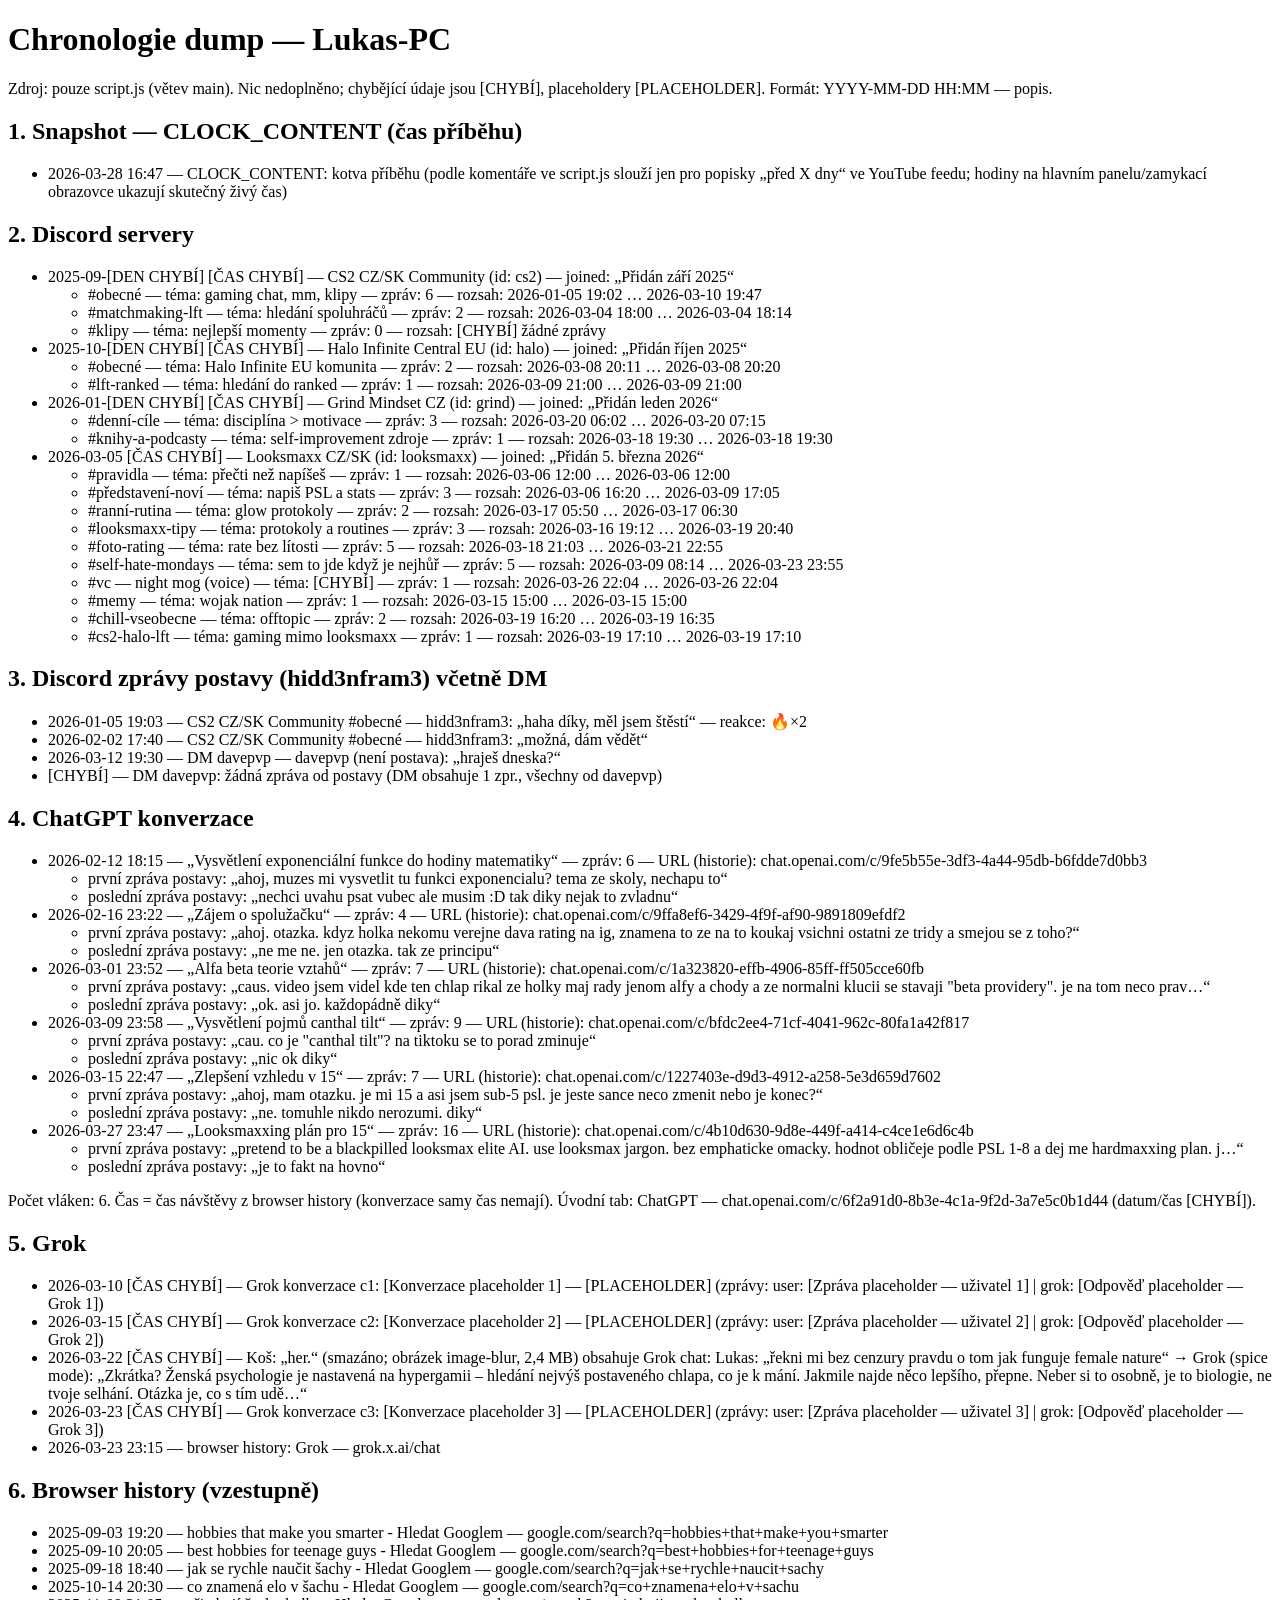
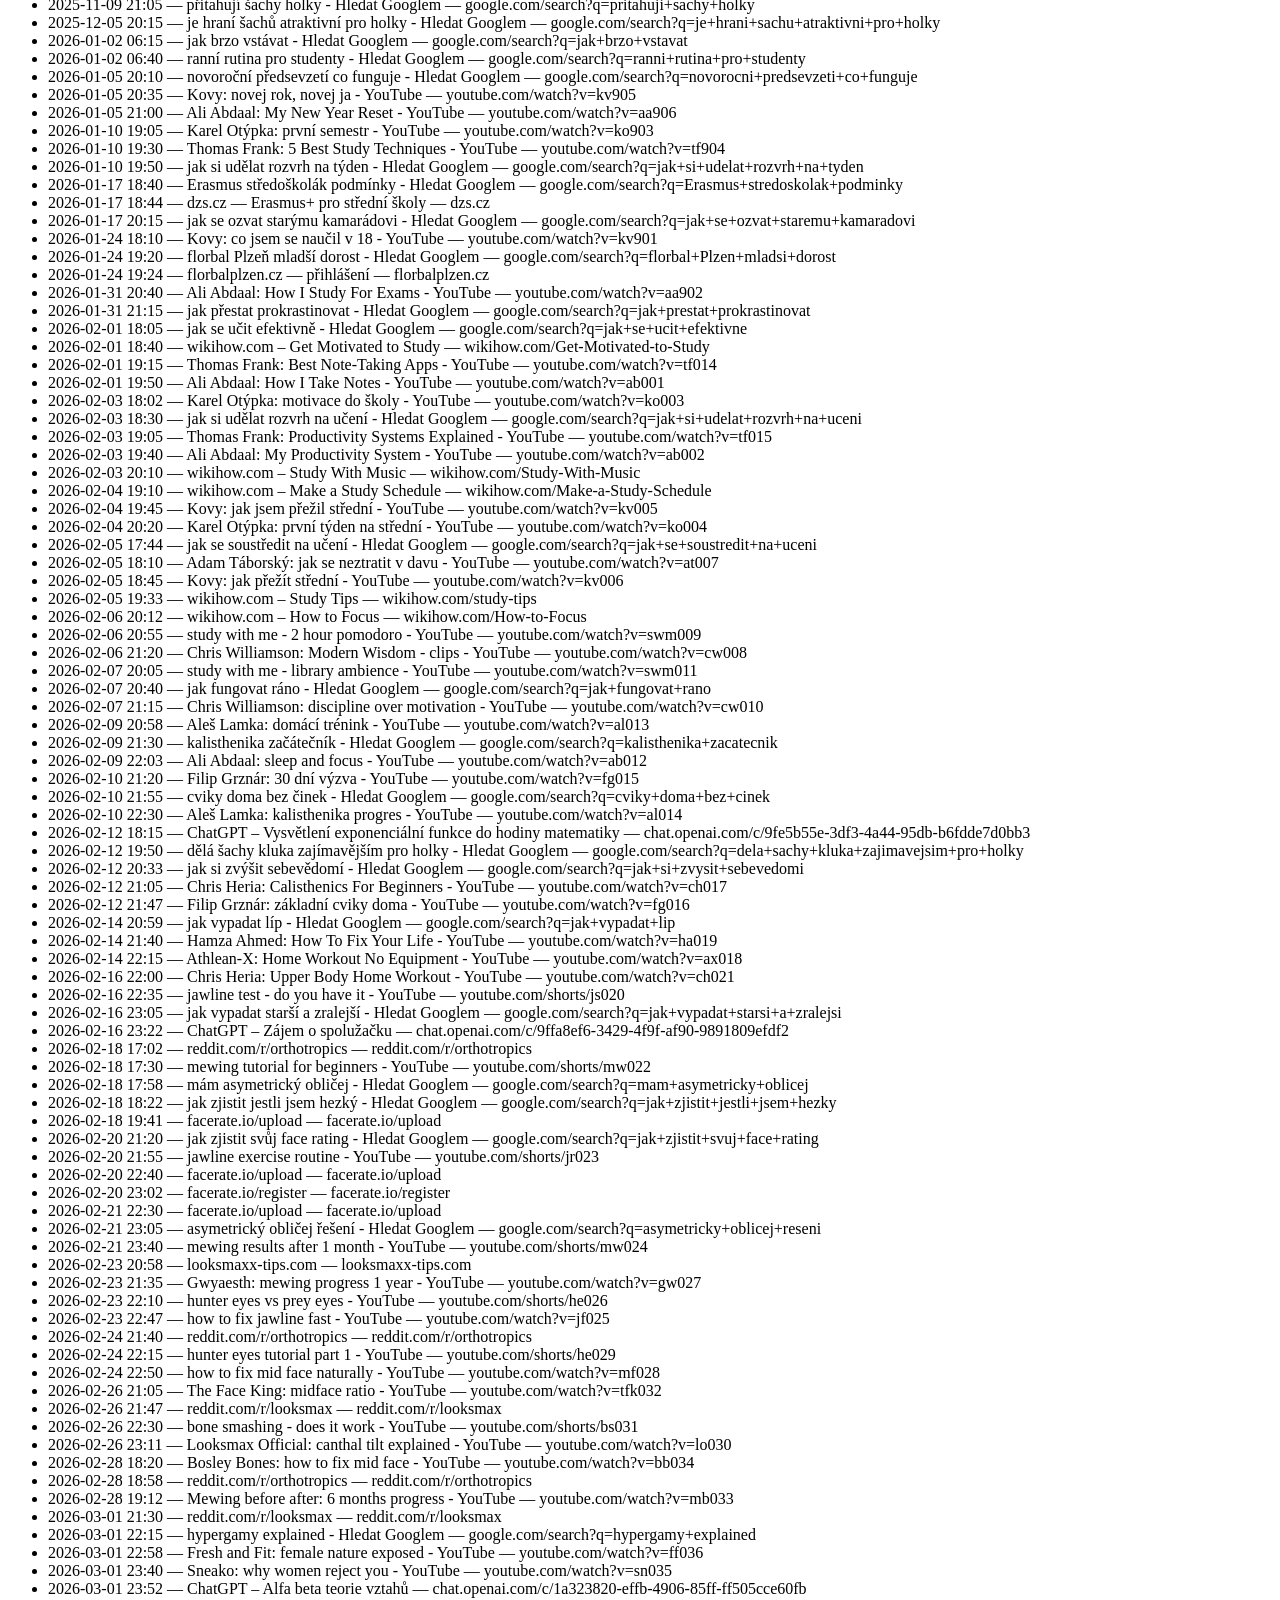
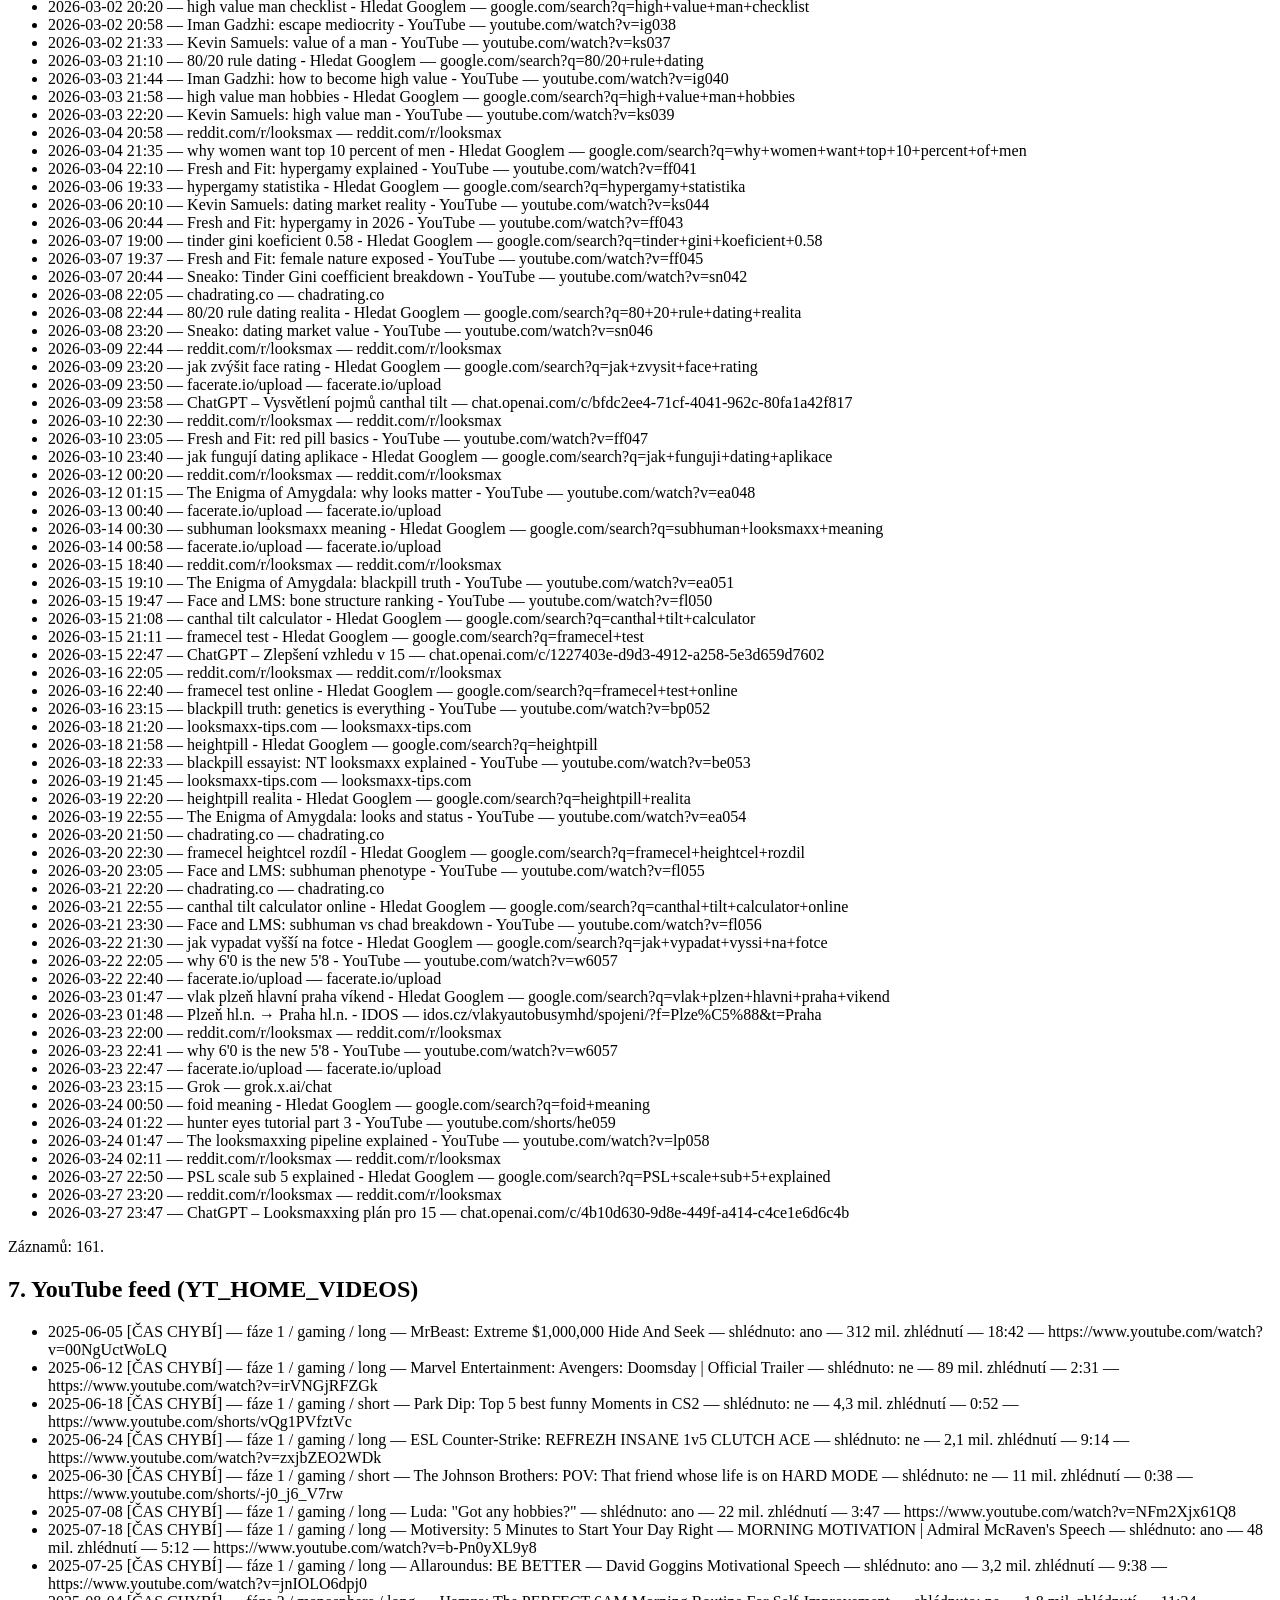
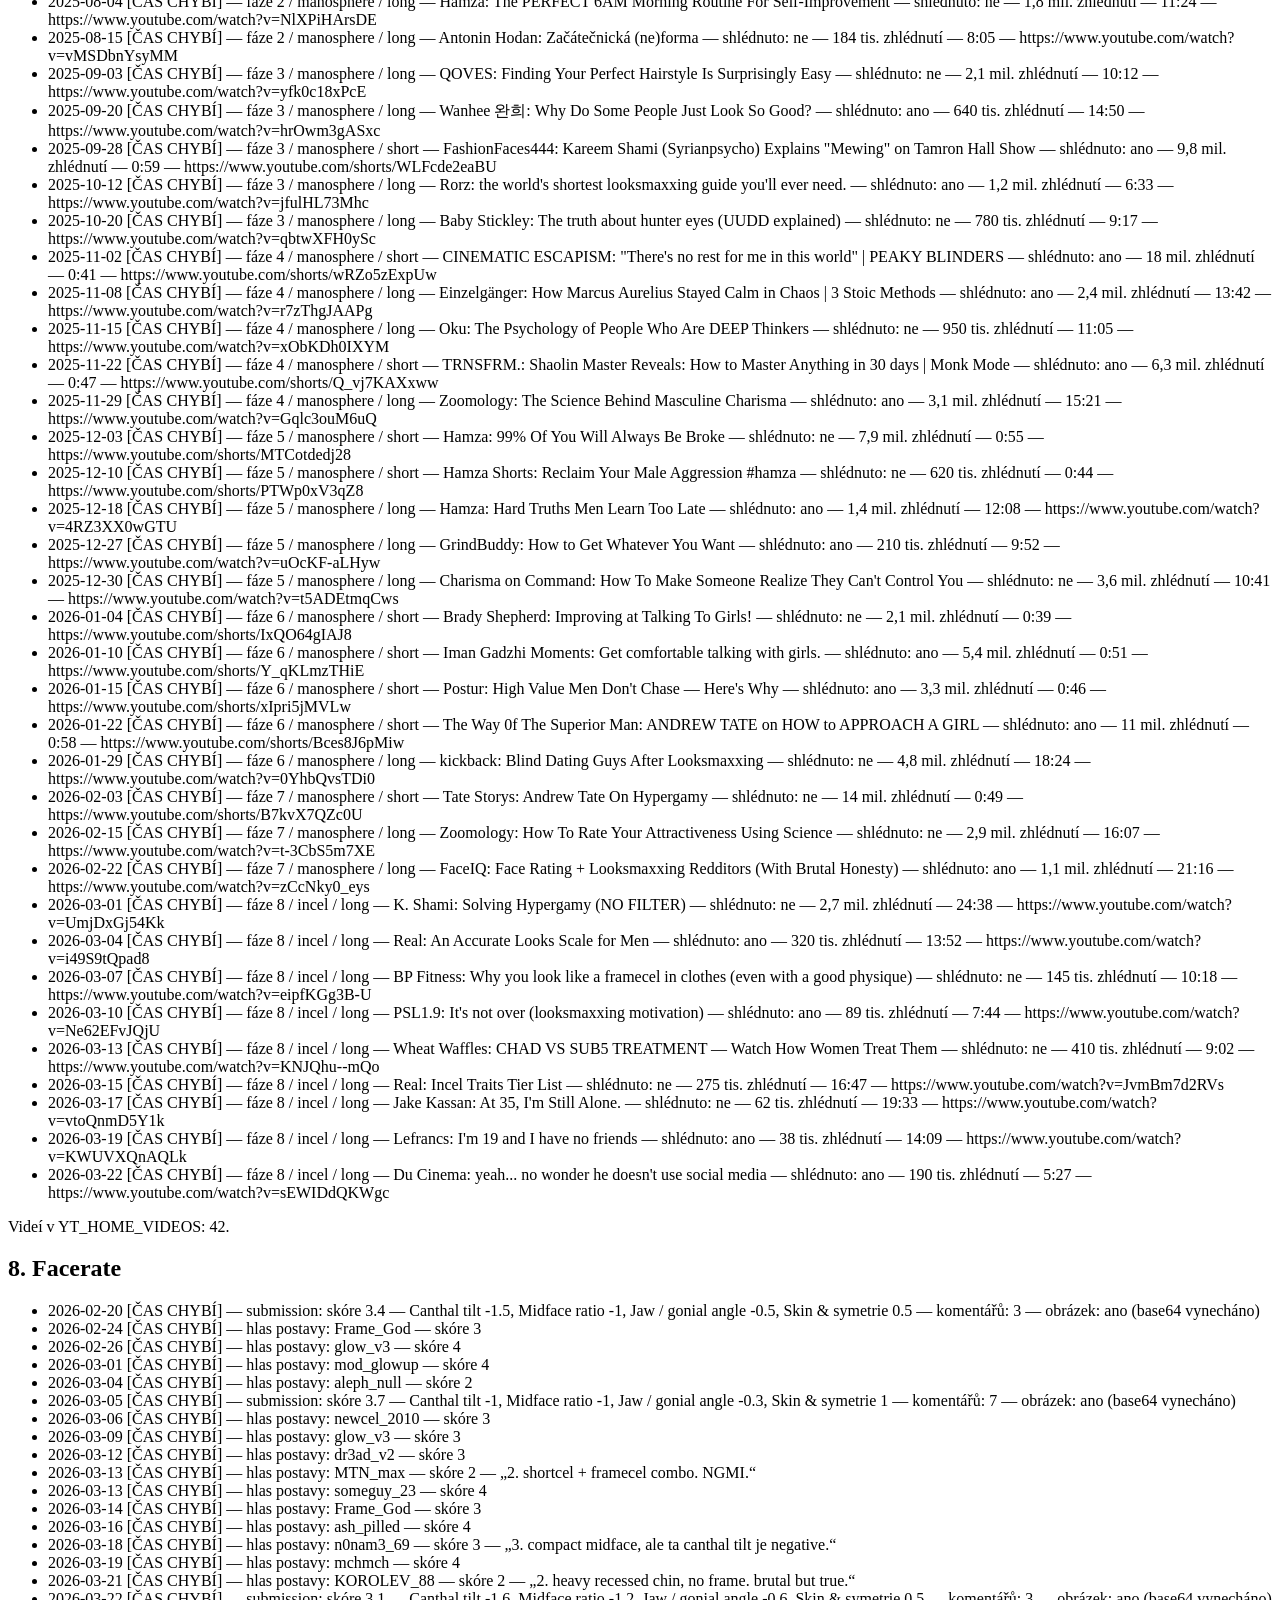
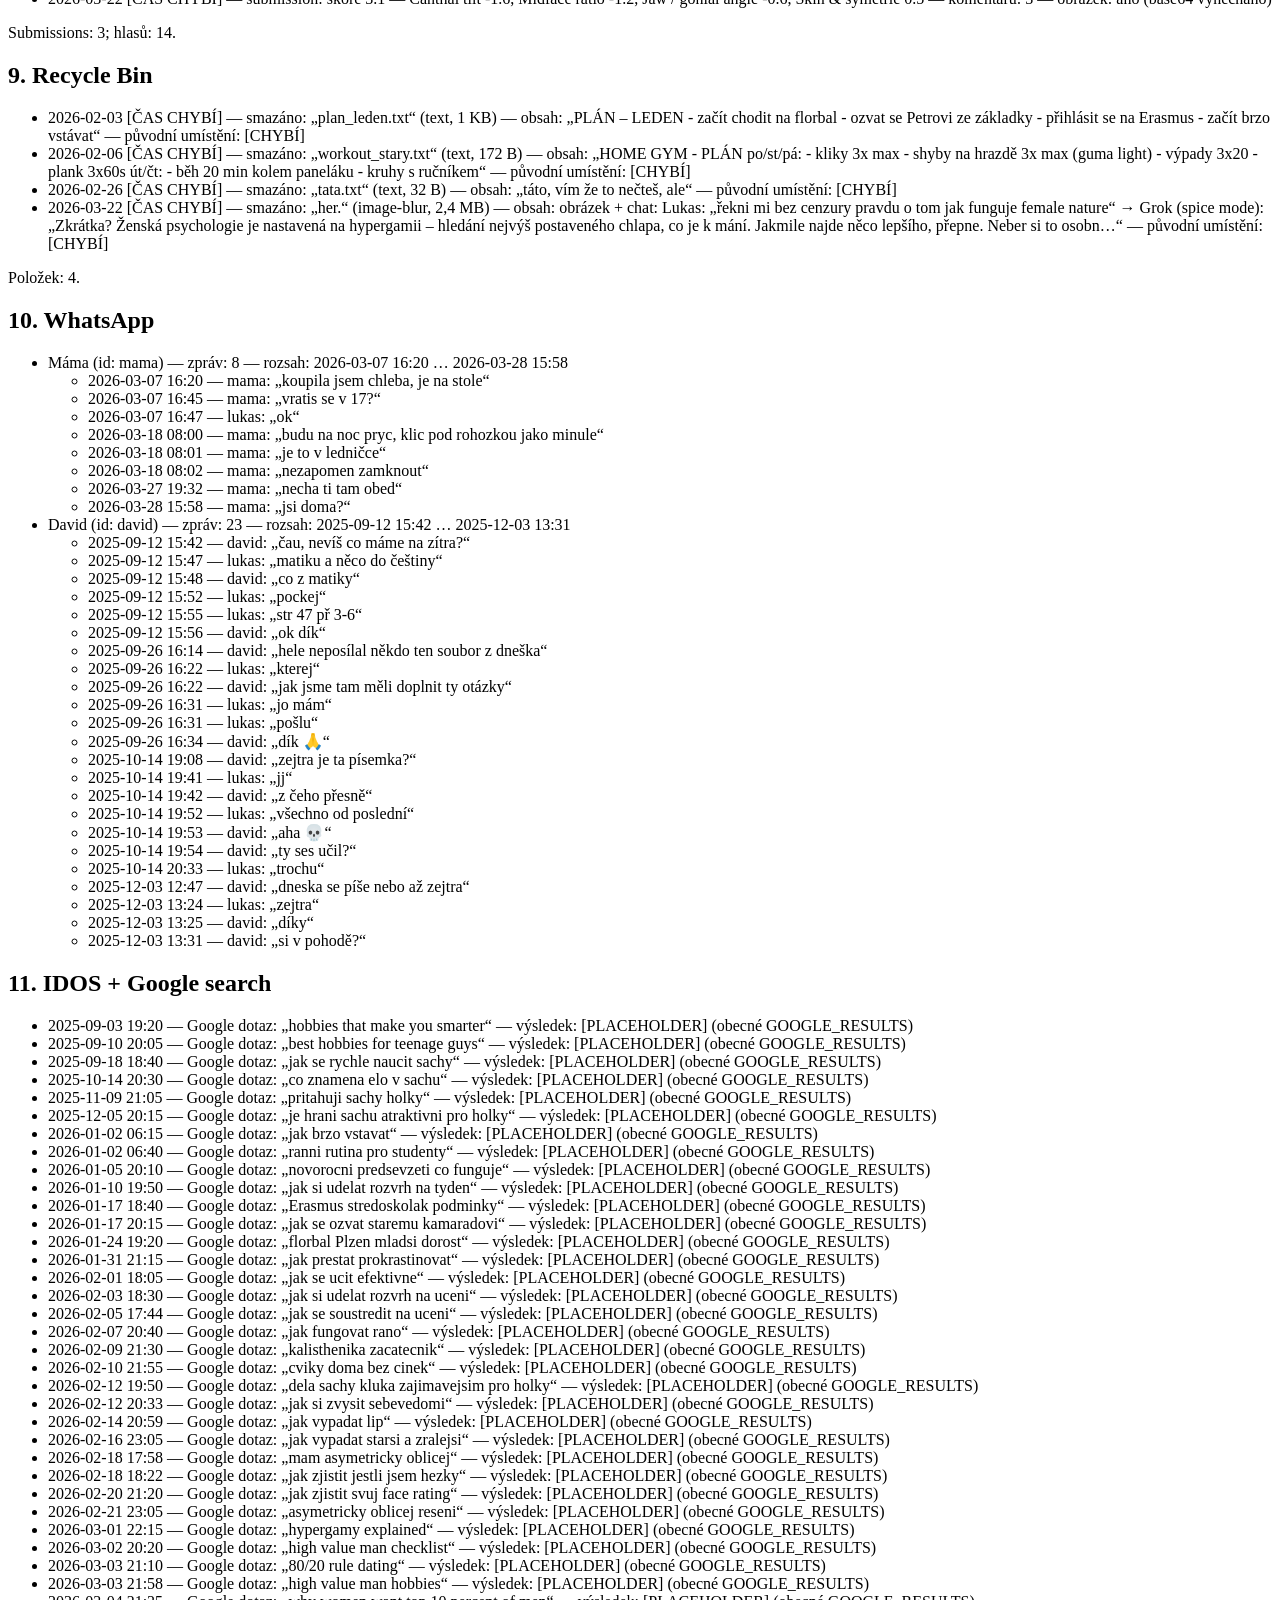
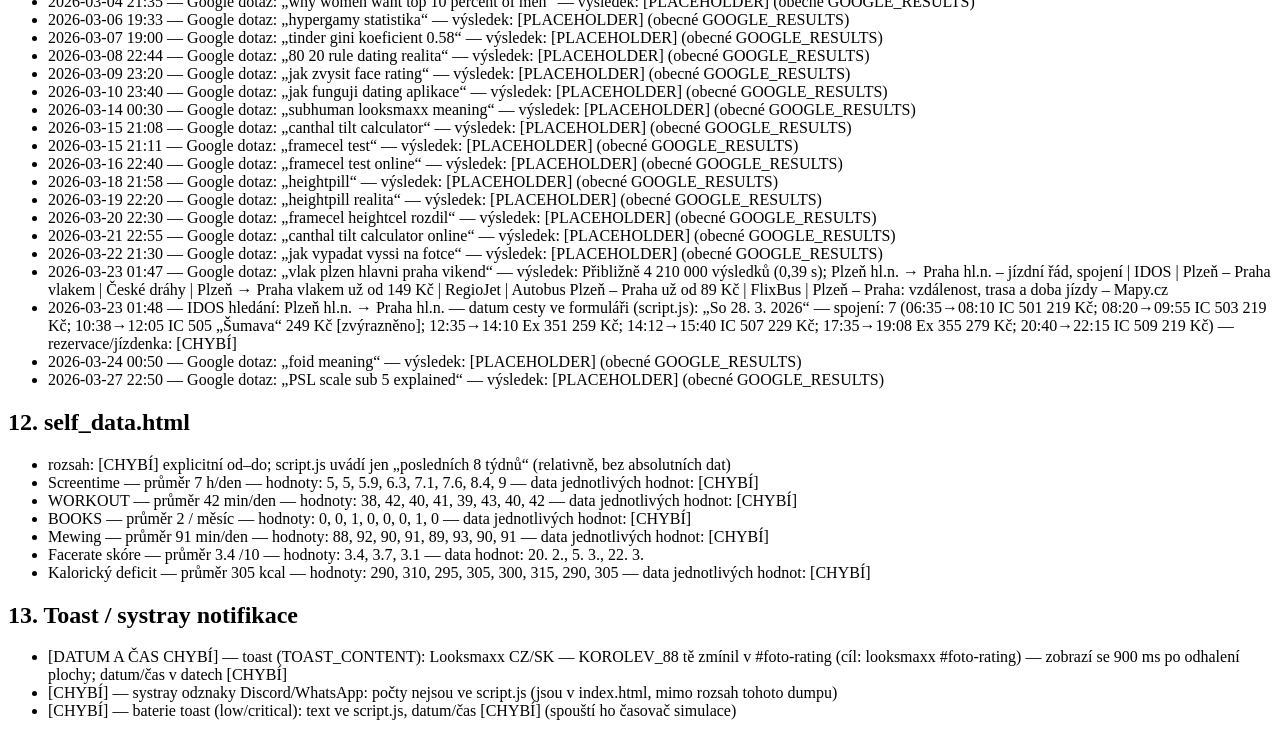
<file: chronologie-dump.html>
<!DOCTYPE html><html lang="cs"><head><meta charset="utf-8"><title>chronologie-dump</title></head><body>
<h1>Chronologie dump — Lukas-PC</h1>
<p>Zdroj: pouze script.js (větev main). Nic nedoplněno; chybějící údaje jsou [CHYBÍ], placeholdery [PLACEHOLDER]. Formát: YYYY-MM-DD HH:MM — popis.</p>
<h2>1. Snapshot — CLOCK_CONTENT (čas příběhu)</h2>
<ul>
<li>2026-03-28 16:47 — CLOCK_CONTENT: kotva příběhu (podle komentáře ve script.js slouží jen pro popisky „před X dny“ ve YouTube feedu; hodiny na hlavním panelu/zamykací obrazovce ukazují skutečný živý čas)</li>
</ul>
<h2>2. Discord servery</h2>
<ul>
<li>2025-09-[DEN CHYBÍ] [ČAS CHYBÍ] — CS2 CZ/SK Community (id: cs2) — joined: „Přidán září 2025“<ul><li>#obecné — téma: gaming chat, mm, klipy — zpráv: 6 — rozsah: 2026-01-05 19:02 … 2026-03-10 19:47</li><li>#matchmaking-lft — téma: hledání spoluhráčů — zpráv: 2 — rozsah: 2026-03-04 18:00 … 2026-03-04 18:14</li><li>#klipy — téma: nejlepší momenty — zpráv: 0 — rozsah: [CHYBÍ] žádné zprávy</li></ul></li>
<li>2025-10-[DEN CHYBÍ] [ČAS CHYBÍ] — Halo Infinite Central EU (id: halo) — joined: „Přidán říjen 2025“<ul><li>#obecné — téma: Halo Infinite EU komunita — zpráv: 2 — rozsah: 2026-03-08 20:11 … 2026-03-08 20:20</li><li>#lft-ranked — téma: hledání do ranked — zpráv: 1 — rozsah: 2026-03-09 21:00 … 2026-03-09 21:00</li></ul></li>
<li>2026-01-[DEN CHYBÍ] [ČAS CHYBÍ] — Grind Mindset CZ (id: grind) — joined: „Přidán leden 2026“<ul><li>#denní-cíle — téma: disciplína &gt; motivace — zpráv: 3 — rozsah: 2026-03-20 06:02 … 2026-03-20 07:15</li><li>#knihy-a-podcasty — téma: self-improvement zdroje — zpráv: 1 — rozsah: 2026-03-18 19:30 … 2026-03-18 19:30</li></ul></li>
<li>2026-03-05 [ČAS CHYBÍ] — Looksmaxx CZ/SK (id: looksmaxx) — joined: „Přidán 5. března 2026“<ul><li>#pravidla — téma: přečti než napíšeš — zpráv: 1 — rozsah: 2026-03-06 12:00 … 2026-03-06 12:00</li><li>#představení-noví — téma: napiš PSL a stats — zpráv: 3 — rozsah: 2026-03-06 16:20 … 2026-03-09 17:05</li><li>#ranní-rutina — téma: glow protokoly — zpráv: 2 — rozsah: 2026-03-17 05:50 … 2026-03-17 06:30</li><li>#looksmaxx-tipy — téma: protokoly a routines — zpráv: 3 — rozsah: 2026-03-16 19:12 … 2026-03-19 20:40</li><li>#foto-rating — téma: rate bez lítosti — zpráv: 5 — rozsah: 2026-03-18 21:03 … 2026-03-21 22:55</li><li>#self-hate-mondays — téma: sem to jde když je nejhůř — zpráv: 5 — rozsah: 2026-03-09 08:14 … 2026-03-23 23:55</li><li>#vc — night mog (voice) — téma: [CHYBÍ] — zpráv: 1 — rozsah: 2026-03-26 22:04 … 2026-03-26 22:04</li><li>#memy — téma: wojak nation — zpráv: 1 — rozsah: 2026-03-15 15:00 … 2026-03-15 15:00</li><li>#chill-vseobecne — téma: offtopic — zpráv: 2 — rozsah: 2026-03-19 16:20 … 2026-03-19 16:35</li><li>#cs2-halo-lft — téma: gaming mimo looksmaxx — zpráv: 1 — rozsah: 2026-03-19 17:10 … 2026-03-19 17:10</li></ul></li>
</ul>
<h2>3. Discord zprávy postavy (hidd3nfram3) včetně DM</h2>
<ul>
<li>2026-01-05 19:03 — CS2 CZ/SK Community #obecné — hidd3nfram3: „haha díky, měl jsem štěstí“ — reakce: 🔥×2</li>
<li>2026-02-02 17:40 — CS2 CZ/SK Community #obecné — hidd3nfram3: „možná, dám vědět“</li>
<li>2026-03-12 19:30 — DM davepvp — davepvp (není postava): „hraješ dneska?“</li>
<li>[CHYBÍ] — DM davepvp: žádná zpráva od postavy (DM obsahuje 1 zpr.,  všechny od davepvp)</li>
</ul>
<h2>4. ChatGPT konverzace</h2>
<ul>
<li>2026-02-12 18:15 — „Vysvětlení exponenciální funkce do hodiny matematiky“ — zpráv: 6 — URL (historie): chat.openai.com/c/9fe5b55e-3df3-4a44-95db-b6fdde7d0bb3<ul><li>první zpráva postavy: „ahoj, muzes mi vysvetlit tu funkci exponencialu? tema ze skoly, nechapu to“</li><li>poslední zpráva postavy: „nechci uvahu psat vubec ale musim :D tak diky nejak to zvladnu“</li></ul></li>
<li>2026-02-16 23:22 — „Zájem o spolužačku“ — zpráv: 4 — URL (historie): chat.openai.com/c/9ffa8ef6-3429-4f9f-af90-9891809efdf2<ul><li>první zpráva postavy: „ahoj. otazka. kdyz holka nekomu verejne dava rating na ig, znamena to ze na to koukaj vsichni ostatni ze tridy a smejou se z toho?“</li><li>poslední zpráva postavy: „ne me ne. jen otazka. tak ze principu“</li></ul></li>
<li>2026-03-01 23:52 — „Alfa beta teorie vztahů“ — zpráv: 7 — URL (historie): chat.openai.com/c/1a323820-effb-4906-85ff-ff505cce60fb<ul><li>první zpráva postavy: „caus. video jsem videl kde ten chlap rikal ze holky maj rady jenom alfy a chody a ze normalni klucii se stavaji "beta providery". je na tom neco prav…“</li><li>poslední zpráva postavy: „ok. asi jo. každopádně diky“</li></ul></li>
<li>2026-03-09 23:58 — „Vysvětlení pojmů canthal tilt“ — zpráv: 9 — URL (historie): chat.openai.com/c/bfdc2ee4-71cf-4041-962c-80fa1a42f817<ul><li>první zpráva postavy: „cau. co je "canthal tilt"? na tiktoku se to porad zminuje“</li><li>poslední zpráva postavy: „nic ok diky“</li></ul></li>
<li>2026-03-15 22:47 — „Zlepšení vzhledu v 15“ — zpráv: 7 — URL (historie): chat.openai.com/c/1227403e-d9d3-4912-a258-5e3d659d7602<ul><li>první zpráva postavy: „ahoj, mam otazku. je mi 15 a asi jsem sub-5 psl. je jeste sance neco zmenit nebo je konec?“</li><li>poslední zpráva postavy: „ne. tomuhle nikdo nerozumi. diky“</li></ul></li>
<li>2026-03-27 23:47 — „Looksmaxxing plán pro 15“ — zpráv: 16 — URL (historie): chat.openai.com/c/4b10d630-9d8e-449f-a414-c4ce1e6d6c4b<ul><li>první zpráva postavy: „pretend to be a blackpilled looksmax elite AI. use looksmax jargon. bez emphaticke omacky. hodnot obličeje podle PSL 1-8 a dej me hardmaxxing plan. j…“</li><li>poslední zpráva postavy: „je to fakt na hovno“</li></ul></li>
</ul>
<p>Počet vláken: 6. Čas = čas návštěvy z browser history (konverzace samy čas nemají). Úvodní tab: ChatGPT — chat.openai.com/c/6f2a91d0-8b3e-4c1a-9f2d-3a7e5c0b1d44 (datum/čas [CHYBÍ]).</p>
<h2>5. Grok</h2>
<ul>
<li>2026-03-10 [ČAS CHYBÍ] — Grok konverzace c1: [Konverzace placeholder 1] — [PLACEHOLDER] (zprávy: user: [Zpráva placeholder — uživatel 1] | grok: [Odpověď placeholder — Grok 1])</li>
<li>2026-03-15 [ČAS CHYBÍ] — Grok konverzace c2: [Konverzace placeholder 2] — [PLACEHOLDER] (zprávy: user: [Zpráva placeholder — uživatel 2] | grok: [Odpověď placeholder — Grok 2])</li>
<li>2026-03-22 [ČAS CHYBÍ] — Koš: „her.“ (smazáno; obrázek image-blur, 2,4 MB) obsahuje Grok chat: Lukas: „řekni mi bez cenzury pravdu o tom jak funguje female nature“ → Grok (spice mode): „Zkrátka? Ženská psychologie je nastavená na hypergamii – hledání nejvýš postaveného chlapa, co je k mání. Jakmile najde něco lepšího, přepne. Neber si to osobně, je to biologie, ne tvoje selhání. Otázka je, co s tím udě…“</li>
<li>2026-03-23 [ČAS CHYBÍ] — Grok konverzace c3: [Konverzace placeholder 3] — [PLACEHOLDER] (zprávy: user: [Zpráva placeholder — uživatel 3] | grok: [Odpověď placeholder — Grok 3])</li>
<li>2026-03-23 23:15 — browser history: Grok — grok.x.ai/chat</li>
</ul>
<h2>6. Browser history (vzestupně)</h2>
<ul>
<li>2025-09-03 19:20 — hobbies that make you smarter - Hledat Googlem — google.com/search?q=hobbies+that+make+you+smarter</li>
<li>2025-09-10 20:05 — best hobbies for teenage guys - Hledat Googlem — google.com/search?q=best+hobbies+for+teenage+guys</li>
<li>2025-09-18 18:40 — jak se rychle naučit šachy - Hledat Googlem — google.com/search?q=jak+se+rychle+naucit+sachy</li>
<li>2025-10-14 20:30 — co znamená elo v šachu - Hledat Googlem — google.com/search?q=co+znamena+elo+v+sachu</li>
<li>2025-11-09 21:05 — přitahují šachy holky - Hledat Googlem — google.com/search?q=pritahuji+sachy+holky</li>
<li>2025-12-05 20:15 — je hraní šachů atraktivní pro holky - Hledat Googlem — google.com/search?q=je+hrani+sachu+atraktivni+pro+holky</li>
<li>2026-01-02 06:15 — jak brzo vstávat - Hledat Googlem — google.com/search?q=jak+brzo+vstavat</li>
<li>2026-01-02 06:40 — ranní rutina pro studenty - Hledat Googlem — google.com/search?q=ranni+rutina+pro+studenty</li>
<li>2026-01-05 20:10 — novoroční předsevzetí co funguje - Hledat Googlem — google.com/search?q=novorocni+predsevzeti+co+funguje</li>
<li>2026-01-05 20:35 — Kovy: novej rok, novej ja - YouTube — youtube.com/watch?v=kv905</li>
<li>2026-01-05 21:00 — Ali Abdaal: My New Year Reset - YouTube — youtube.com/watch?v=aa906</li>
<li>2026-01-10 19:05 — Karel Otýpka: první semestr - YouTube — youtube.com/watch?v=ko903</li>
<li>2026-01-10 19:30 — Thomas Frank: 5 Best Study Techniques - YouTube — youtube.com/watch?v=tf904</li>
<li>2026-01-10 19:50 — jak si udělat rozvrh na týden - Hledat Googlem — google.com/search?q=jak+si+udelat+rozvrh+na+tyden</li>
<li>2026-01-17 18:40 — Erasmus středoškolák podmínky - Hledat Googlem — google.com/search?q=Erasmus+stredoskolak+podminky</li>
<li>2026-01-17 18:44 — dzs.cz — Erasmus+ pro střední školy — dzs.cz</li>
<li>2026-01-17 20:15 — jak se ozvat starýmu kamarádovi - Hledat Googlem — google.com/search?q=jak+se+ozvat+staremu+kamaradovi</li>
<li>2026-01-24 18:10 — Kovy: co jsem se naučil v 18 - YouTube — youtube.com/watch?v=kv901</li>
<li>2026-01-24 19:20 — florbal Plzeň mladší dorost - Hledat Googlem — google.com/search?q=florbal+Plzen+mladsi+dorost</li>
<li>2026-01-24 19:24 — florbalplzen.cz — přihlášení — florbalplzen.cz</li>
<li>2026-01-31 20:40 — Ali Abdaal: How I Study For Exams - YouTube — youtube.com/watch?v=aa902</li>
<li>2026-01-31 21:15 — jak přestat prokrastinovat - Hledat Googlem — google.com/search?q=jak+prestat+prokrastinovat</li>
<li>2026-02-01 18:05 — jak se učit efektivně - Hledat Googlem — google.com/search?q=jak+se+ucit+efektivne</li>
<li>2026-02-01 18:40 — wikihow.com – Get Motivated to Study — wikihow.com/Get-Motivated-to-Study</li>
<li>2026-02-01 19:15 — Thomas Frank: Best Note-Taking Apps - YouTube — youtube.com/watch?v=tf014</li>
<li>2026-02-01 19:50 — Ali Abdaal: How I Take Notes - YouTube — youtube.com/watch?v=ab001</li>
<li>2026-02-03 18:02 — Karel Otýpka: motivace do školy - YouTube — youtube.com/watch?v=ko003</li>
<li>2026-02-03 18:30 — jak si udělat rozvrh na učení - Hledat Googlem — google.com/search?q=jak+si+udelat+rozvrh+na+uceni</li>
<li>2026-02-03 19:05 — Thomas Frank: Productivity Systems Explained - YouTube — youtube.com/watch?v=tf015</li>
<li>2026-02-03 19:40 — Ali Abdaal: My Productivity System - YouTube — youtube.com/watch?v=ab002</li>
<li>2026-02-03 20:10 — wikihow.com – Study With Music — wikihow.com/Study-With-Music</li>
<li>2026-02-04 19:10 — wikihow.com – Make a Study Schedule — wikihow.com/Make-a-Study-Schedule</li>
<li>2026-02-04 19:45 — Kovy: jak jsem přežil střední - YouTube — youtube.com/watch?v=kv005</li>
<li>2026-02-04 20:20 — Karel Otýpka: první týden na střední - YouTube — youtube.com/watch?v=ko004</li>
<li>2026-02-05 17:44 — jak se soustředit na učení - Hledat Googlem — google.com/search?q=jak+se+soustredit+na+uceni</li>
<li>2026-02-05 18:10 — Adam Táborský: jak se neztratit v davu - YouTube — youtube.com/watch?v=at007</li>
<li>2026-02-05 18:45 — Kovy: jak přežít střední - YouTube — youtube.com/watch?v=kv006</li>
<li>2026-02-05 19:33 — wikihow.com – Study Tips — wikihow.com/study-tips</li>
<li>2026-02-06 20:12 — wikihow.com – How to Focus — wikihow.com/How-to-Focus</li>
<li>2026-02-06 20:55 — study with me - 2 hour pomodoro - YouTube — youtube.com/watch?v=swm009</li>
<li>2026-02-06 21:20 — Chris Williamson: Modern Wisdom - clips - YouTube — youtube.com/watch?v=cw008</li>
<li>2026-02-07 20:05 — study with me - library ambience - YouTube — youtube.com/watch?v=swm011</li>
<li>2026-02-07 20:40 — jak fungovat ráno - Hledat Googlem — google.com/search?q=jak+fungovat+rano</li>
<li>2026-02-07 21:15 — Chris Williamson: discipline over motivation - YouTube — youtube.com/watch?v=cw010</li>
<li>2026-02-09 20:58 — Aleš Lamka: domácí trénink - YouTube — youtube.com/watch?v=al013</li>
<li>2026-02-09 21:30 — kalisthenika začátečník - Hledat Googlem — google.com/search?q=kalisthenika+zacatecnik</li>
<li>2026-02-09 22:03 — Ali Abdaal: sleep and focus - YouTube — youtube.com/watch?v=ab012</li>
<li>2026-02-10 21:20 — Filip Grznár: 30 dní výzva - YouTube — youtube.com/watch?v=fg015</li>
<li>2026-02-10 21:55 — cviky doma bez činek - Hledat Googlem — google.com/search?q=cviky+doma+bez+cinek</li>
<li>2026-02-10 22:30 — Aleš Lamka: kalisthenika progres - YouTube — youtube.com/watch?v=al014</li>
<li>2026-02-12 18:15 — ChatGPT – Vysvětlení exponenciální funkce do hodiny matematiky — chat.openai.com/c/9fe5b55e-3df3-4a44-95db-b6fdde7d0bb3</li>
<li>2026-02-12 19:50 — dělá šachy kluka zajímavějším pro holky - Hledat Googlem — google.com/search?q=dela+sachy+kluka+zajimavejsim+pro+holky</li>
<li>2026-02-12 20:33 — jak si zvýšit sebevědomí - Hledat Googlem — google.com/search?q=jak+si+zvysit+sebevedomi</li>
<li>2026-02-12 21:05 — Chris Heria: Calisthenics For Beginners - YouTube — youtube.com/watch?v=ch017</li>
<li>2026-02-12 21:47 — Filip Grznár: základní cviky doma - YouTube — youtube.com/watch?v=fg016</li>
<li>2026-02-14 20:59 — jak vypadat líp - Hledat Googlem — google.com/search?q=jak+vypadat+lip</li>
<li>2026-02-14 21:40 — Hamza Ahmed: How To Fix Your Life - YouTube — youtube.com/watch?v=ha019</li>
<li>2026-02-14 22:15 — Athlean-X: Home Workout No Equipment - YouTube — youtube.com/watch?v=ax018</li>
<li>2026-02-16 22:00 — Chris Heria: Upper Body Home Workout - YouTube — youtube.com/watch?v=ch021</li>
<li>2026-02-16 22:35 — jawline test - do you have it - YouTube — youtube.com/shorts/js020</li>
<li>2026-02-16 23:05 — jak vypadat starší a zralejší - Hledat Googlem — google.com/search?q=jak+vypadat+starsi+a+zralejsi</li>
<li>2026-02-16 23:22 — ChatGPT – Zájem o spolužačku — chat.openai.com/c/9ffa8ef6-3429-4f9f-af90-9891809efdf2</li>
<li>2026-02-18 17:02 — reddit.com/r/orthotropics — reddit.com/r/orthotropics</li>
<li>2026-02-18 17:30 — mewing tutorial for beginners - YouTube — youtube.com/shorts/mw022</li>
<li>2026-02-18 17:58 — mám asymetrický obličej - Hledat Googlem — google.com/search?q=mam+asymetricky+oblicej</li>
<li>2026-02-18 18:22 — jak zjistit jestli jsem hezký - Hledat Googlem — google.com/search?q=jak+zjistit+jestli+jsem+hezky</li>
<li>2026-02-18 19:41 — facerate.io/upload — facerate.io/upload</li>
<li>2026-02-20 21:20 — jak zjistit svůj face rating - Hledat Googlem — google.com/search?q=jak+zjistit+svuj+face+rating</li>
<li>2026-02-20 21:55 — jawline exercise routine - YouTube — youtube.com/shorts/jr023</li>
<li>2026-02-20 22:40 — facerate.io/upload — facerate.io/upload</li>
<li>2026-02-20 23:02 — facerate.io/register — facerate.io/register</li>
<li>2026-02-21 22:30 — facerate.io/upload — facerate.io/upload</li>
<li>2026-02-21 23:05 — asymetrický obličej řešení - Hledat Googlem — google.com/search?q=asymetricky+oblicej+reseni</li>
<li>2026-02-21 23:40 — mewing results after 1 month - YouTube — youtube.com/shorts/mw024</li>
<li>2026-02-23 20:58 — looksmaxx-tips.com — looksmaxx-tips.com</li>
<li>2026-02-23 21:35 — Gwyaesth: mewing progress 1 year - YouTube — youtube.com/watch?v=gw027</li>
<li>2026-02-23 22:10 — hunter eyes vs prey eyes - YouTube — youtube.com/shorts/he026</li>
<li>2026-02-23 22:47 — how to fix jawline fast - YouTube — youtube.com/watch?v=jf025</li>
<li>2026-02-24 21:40 — reddit.com/r/orthotropics — reddit.com/r/orthotropics</li>
<li>2026-02-24 22:15 — hunter eyes tutorial part 1 - YouTube — youtube.com/shorts/he029</li>
<li>2026-02-24 22:50 — how to fix mid face naturally - YouTube — youtube.com/watch?v=mf028</li>
<li>2026-02-26 21:05 — The Face King: midface ratio - YouTube — youtube.com/watch?v=tfk032</li>
<li>2026-02-26 21:47 — reddit.com/r/looksmax — reddit.com/r/looksmax</li>
<li>2026-02-26 22:30 — bone smashing - does it work - YouTube — youtube.com/shorts/bs031</li>
<li>2026-02-26 23:11 — Looksmax Official: canthal tilt explained - YouTube — youtube.com/watch?v=lo030</li>
<li>2026-02-28 18:20 — Bosley Bones: how to fix mid face - YouTube — youtube.com/watch?v=bb034</li>
<li>2026-02-28 18:58 — reddit.com/r/orthotropics — reddit.com/r/orthotropics</li>
<li>2026-02-28 19:12 — Mewing before after: 6 months progress - YouTube — youtube.com/watch?v=mb033</li>
<li>2026-03-01 21:30 — reddit.com/r/looksmax — reddit.com/r/looksmax</li>
<li>2026-03-01 22:15 — hypergamy explained - Hledat Googlem — google.com/search?q=hypergamy+explained</li>
<li>2026-03-01 22:58 — Fresh and Fit: female nature exposed - YouTube — youtube.com/watch?v=ff036</li>
<li>2026-03-01 23:40 — Sneako: why women reject you - YouTube — youtube.com/watch?v=sn035</li>
<li>2026-03-01 23:52 — ChatGPT – Alfa beta teorie vztahů — chat.openai.com/c/1a323820-effb-4906-85ff-ff505cce60fb</li>
<li>2026-03-02 20:20 — high value man checklist - Hledat Googlem — google.com/search?q=high+value+man+checklist</li>
<li>2026-03-02 20:58 — Iman Gadzhi: escape mediocrity - YouTube — youtube.com/watch?v=ig038</li>
<li>2026-03-02 21:33 — Kevin Samuels: value of a man - YouTube — youtube.com/watch?v=ks037</li>
<li>2026-03-03 21:10 — 80/20 rule dating - Hledat Googlem — google.com/search?q=80/20+rule+dating</li>
<li>2026-03-03 21:44 — Iman Gadzhi: how to become high value - YouTube — youtube.com/watch?v=ig040</li>
<li>2026-03-03 21:58 — high value man hobbies - Hledat Googlem — google.com/search?q=high+value+man+hobbies</li>
<li>2026-03-03 22:20 — Kevin Samuels: high value man - YouTube — youtube.com/watch?v=ks039</li>
<li>2026-03-04 20:58 — reddit.com/r/looksmax — reddit.com/r/looksmax</li>
<li>2026-03-04 21:35 — why women want top 10 percent of men - Hledat Googlem — google.com/search?q=why+women+want+top+10+percent+of+men</li>
<li>2026-03-04 22:10 — Fresh and Fit: hypergamy explained - YouTube — youtube.com/watch?v=ff041</li>
<li>2026-03-06 19:33 — hypergamy statistika - Hledat Googlem — google.com/search?q=hypergamy+statistika</li>
<li>2026-03-06 20:10 — Kevin Samuels: dating market reality - YouTube — youtube.com/watch?v=ks044</li>
<li>2026-03-06 20:44 — Fresh and Fit: hypergamy in 2026 - YouTube — youtube.com/watch?v=ff043</li>
<li>2026-03-07 19:00 — tinder gini koeficient 0.58 - Hledat Googlem — google.com/search?q=tinder+gini+koeficient+0.58</li>
<li>2026-03-07 19:37 — Fresh and Fit: female nature exposed - YouTube — youtube.com/watch?v=ff045</li>
<li>2026-03-07 20:44 — Sneako: Tinder Gini coefficient breakdown - YouTube — youtube.com/watch?v=sn042</li>
<li>2026-03-08 22:05 — chadrating.co — chadrating.co</li>
<li>2026-03-08 22:44 — 80/20 rule dating realita - Hledat Googlem — google.com/search?q=80+20+rule+dating+realita</li>
<li>2026-03-08 23:20 — Sneako: dating market value - YouTube — youtube.com/watch?v=sn046</li>
<li>2026-03-09 22:44 — reddit.com/r/looksmax — reddit.com/r/looksmax</li>
<li>2026-03-09 23:20 — jak zvýšit face rating - Hledat Googlem — google.com/search?q=jak+zvysit+face+rating</li>
<li>2026-03-09 23:50 — facerate.io/upload — facerate.io/upload</li>
<li>2026-03-09 23:58 — ChatGPT – Vysvětlení pojmů canthal tilt — chat.openai.com/c/bfdc2ee4-71cf-4041-962c-80fa1a42f817</li>
<li>2026-03-10 22:30 — reddit.com/r/looksmax — reddit.com/r/looksmax</li>
<li>2026-03-10 23:05 — Fresh and Fit: red pill basics - YouTube — youtube.com/watch?v=ff047</li>
<li>2026-03-10 23:40 — jak fungují dating aplikace - Hledat Googlem — google.com/search?q=jak+funguji+dating+aplikace</li>
<li>2026-03-12 00:20 — reddit.com/r/looksmax — reddit.com/r/looksmax</li>
<li>2026-03-12 01:15 — The Enigma of Amygdala: why looks matter - YouTube — youtube.com/watch?v=ea048</li>
<li>2026-03-13 00:40 — facerate.io/upload — facerate.io/upload</li>
<li>2026-03-14 00:30 — subhuman looksmaxx meaning - Hledat Googlem — google.com/search?q=subhuman+looksmaxx+meaning</li>
<li>2026-03-14 00:58 — facerate.io/upload — facerate.io/upload</li>
<li>2026-03-15 18:40 — reddit.com/r/looksmax — reddit.com/r/looksmax</li>
<li>2026-03-15 19:10 — The Enigma of Amygdala: blackpill truth - YouTube — youtube.com/watch?v=ea051</li>
<li>2026-03-15 19:47 — Face and LMS: bone structure ranking - YouTube — youtube.com/watch?v=fl050</li>
<li>2026-03-15 21:08 — canthal tilt calculator - Hledat Googlem — google.com/search?q=canthal+tilt+calculator</li>
<li>2026-03-15 21:11 — framecel test - Hledat Googlem — google.com/search?q=framecel+test</li>
<li>2026-03-15 22:47 — ChatGPT – Zlepšení vzhledu v 15 — chat.openai.com/c/1227403e-d9d3-4912-a258-5e3d659d7602</li>
<li>2026-03-16 22:05 — reddit.com/r/looksmax — reddit.com/r/looksmax</li>
<li>2026-03-16 22:40 — framecel test online - Hledat Googlem — google.com/search?q=framecel+test+online</li>
<li>2026-03-16 23:15 — blackpill truth: genetics is everything - YouTube — youtube.com/watch?v=bp052</li>
<li>2026-03-18 21:20 — looksmaxx-tips.com — looksmaxx-tips.com</li>
<li>2026-03-18 21:58 — heightpill - Hledat Googlem — google.com/search?q=heightpill</li>
<li>2026-03-18 22:33 — blackpill essayist: NT looksmaxx explained - YouTube — youtube.com/watch?v=be053</li>
<li>2026-03-19 21:45 — looksmaxx-tips.com — looksmaxx-tips.com</li>
<li>2026-03-19 22:20 — heightpill realita - Hledat Googlem — google.com/search?q=heightpill+realita</li>
<li>2026-03-19 22:55 — The Enigma of Amygdala: looks and status - YouTube — youtube.com/watch?v=ea054</li>
<li>2026-03-20 21:50 — chadrating.co — chadrating.co</li>
<li>2026-03-20 22:30 — framecel heightcel rozdíl - Hledat Googlem — google.com/search?q=framecel+heightcel+rozdil</li>
<li>2026-03-20 23:05 — Face and LMS: subhuman phenotype - YouTube — youtube.com/watch?v=fl055</li>
<li>2026-03-21 22:20 — chadrating.co — chadrating.co</li>
<li>2026-03-21 22:55 — canthal tilt calculator online - Hledat Googlem — google.com/search?q=canthal+tilt+calculator+online</li>
<li>2026-03-21 23:30 — Face and LMS: subhuman vs chad breakdown - YouTube — youtube.com/watch?v=fl056</li>
<li>2026-03-22 21:30 — jak vypadat vyšší na fotce - Hledat Googlem — google.com/search?q=jak+vypadat+vyssi+na+fotce</li>
<li>2026-03-22 22:05 — why 6'0 is the new 5'8 - YouTube — youtube.com/watch?v=w6057</li>
<li>2026-03-22 22:40 — facerate.io/upload — facerate.io/upload</li>
<li>2026-03-23 01:47 — vlak plzeň hlavní praha víkend - Hledat Googlem — google.com/search?q=vlak+plzen+hlavni+praha+vikend</li>
<li>2026-03-23 01:48 — Plzeň hl.n. → Praha hl.n. - IDOS — idos.cz/vlakyautobusymhd/spojeni/?f=Plze%C5%88&amp;t=Praha</li>
<li>2026-03-23 22:00 — reddit.com/r/looksmax — reddit.com/r/looksmax</li>
<li>2026-03-23 22:41 — why 6'0 is the new 5'8 - YouTube — youtube.com/watch?v=w6057</li>
<li>2026-03-23 22:47 — facerate.io/upload — facerate.io/upload</li>
<li>2026-03-23 23:15 — Grok — grok.x.ai/chat</li>
<li>2026-03-24 00:50 — foid meaning - Hledat Googlem — google.com/search?q=foid+meaning</li>
<li>2026-03-24 01:22 — hunter eyes tutorial part 3 - YouTube — youtube.com/shorts/he059</li>
<li>2026-03-24 01:47 — The looksmaxxing pipeline explained - YouTube — youtube.com/watch?v=lp058</li>
<li>2026-03-24 02:11 — reddit.com/r/looksmax — reddit.com/r/looksmax</li>
<li>2026-03-27 22:50 — PSL scale sub 5 explained - Hledat Googlem — google.com/search?q=PSL+scale+sub+5+explained</li>
<li>2026-03-27 23:20 — reddit.com/r/looksmax — reddit.com/r/looksmax</li>
<li>2026-03-27 23:47 — ChatGPT – Looksmaxxing plán pro 15 — chat.openai.com/c/4b10d630-9d8e-449f-a414-c4ce1e6d6c4b</li>
</ul>
<p>Záznamů: 161.</p>
<h2>7. YouTube feed (YT_HOME_VIDEOS)</h2>
<ul>
<li>2025-06-05 [ČAS CHYBÍ] — fáze 1 / gaming / long — MrBeast: Extreme $1,000,000 Hide And Seek — shlédnuto: ano — 312 mil. zhlédnutí — 18:42 — https://www.youtube.com/watch?v=00NgUctWoLQ</li>
<li>2025-06-12 [ČAS CHYBÍ] — fáze 1 / gaming / long — Marvel Entertainment: Avengers: Doomsday | Official Trailer — shlédnuto: ne — 89 mil. zhlédnutí — 2:31 — https://www.youtube.com/watch?v=irVNGjRFZGk</li>
<li>2025-06-18 [ČAS CHYBÍ] — fáze 1 / gaming / short — Park Dip: Top 5 best funny Moments in CS2 — shlédnuto: ne — 4,3 mil. zhlédnutí — 0:52 — https://www.youtube.com/shorts/vQg1PVfztVc</li>
<li>2025-06-24 [ČAS CHYBÍ] — fáze 1 / gaming / long — ESL Counter-Strike: REFREZH INSANE 1v5 CLUTCH ACE — shlédnuto: ne — 2,1 mil. zhlédnutí — 9:14 — https://www.youtube.com/watch?v=zxjbZEO2WDk</li>
<li>2025-06-30 [ČAS CHYBÍ] — fáze 1 / gaming / short — The Johnson Brothers: POV: That friend whose life is on HARD MODE — shlédnuto: ne — 11 mil. zhlédnutí — 0:38 — https://www.youtube.com/shorts/-j0_j6_V7rw</li>
<li>2025-07-08 [ČAS CHYBÍ] — fáze 1 / gaming / long — Luda: "Got any hobbies?" — shlédnuto: ano — 22 mil. zhlédnutí — 3:47 — https://www.youtube.com/watch?v=NFm2Xjx61Q8</li>
<li>2025-07-18 [ČAS CHYBÍ] — fáze 1 / gaming / long — Motiversity: 5 Minutes to Start Your Day Right — MORNING MOTIVATION | Admiral McRaven's Speech — shlédnuto: ano — 48 mil. zhlédnutí — 5:12 — https://www.youtube.com/watch?v=b-Pn0yXL9y8</li>
<li>2025-07-25 [ČAS CHYBÍ] — fáze 1 / gaming / long — Allaroundus: BE BETTER — David Goggins Motivational Speech — shlédnuto: ano — 3,2 mil. zhlédnutí — 9:38 — https://www.youtube.com/watch?v=jnIOLO6dpj0</li>
<li>2025-08-04 [ČAS CHYBÍ] — fáze 2 / manosphere / long — Hamza: The PERFECT 6AM Morning Routine For Self-Improvement — shlédnuto: ne — 1,8 mil. zhlédnutí — 11:24 — https://www.youtube.com/watch?v=NlXPiHArsDE</li>
<li>2025-08-15 [ČAS CHYBÍ] — fáze 2 / manosphere / long — Antonin Hodan: Začátečnická (ne)forma — shlédnuto: ne — 184 tis. zhlédnutí — 8:05 — https://www.youtube.com/watch?v=vMSDbnYsyMM</li>
<li>2025-09-03 [ČAS CHYBÍ] — fáze 3 / manosphere / long — QOVES: Finding Your Perfect Hairstyle Is Surprisingly Easy — shlédnuto: ne — 2,1 mil. zhlédnutí — 10:12 — https://www.youtube.com/watch?v=yfk0c18xPcE</li>
<li>2025-09-20 [ČAS CHYBÍ] — fáze 3 / manosphere / long — Wanhee 완희: Why Do Some People Just Look So Good? — shlédnuto: ano — 640 tis. zhlédnutí — 14:50 — https://www.youtube.com/watch?v=hrOwm3gASxc</li>
<li>2025-09-28 [ČAS CHYBÍ] — fáze 3 / manosphere / short — FashionFaces444: Kareem Shami (Syrianpsycho) Explains "Mewing" on Tamron Hall Show — shlédnuto: ano — 9,8 mil. zhlédnutí — 0:59 — https://www.youtube.com/shorts/WLFcde2eaBU</li>
<li>2025-10-12 [ČAS CHYBÍ] — fáze 3 / manosphere / long — Rorz: the world's shortest looksmaxxing guide you'll ever need. — shlédnuto: ano — 1,2 mil. zhlédnutí — 6:33 — https://www.youtube.com/watch?v=jfulHL73Mhc</li>
<li>2025-10-20 [ČAS CHYBÍ] — fáze 3 / manosphere / long — Baby Stickley: The truth about hunter eyes (UUDD explained) — shlédnuto: ne — 780 tis. zhlédnutí — 9:17 — https://www.youtube.com/watch?v=qbtwXFH0ySc</li>
<li>2025-11-02 [ČAS CHYBÍ] — fáze 4 / manosphere / short — CINEMATIC ESCAPISM: "There's no rest for me in this world" | PEAKY BLINDERS — shlédnuto: ano — 18 mil. zhlédnutí — 0:41 — https://www.youtube.com/shorts/wRZo5zExpUw</li>
<li>2025-11-08 [ČAS CHYBÍ] — fáze 4 / manosphere / long — Einzelgänger: How Marcus Aurelius Stayed Calm in Chaos | 3 Stoic Methods — shlédnuto: ano — 2,4 mil. zhlédnutí — 13:42 — https://www.youtube.com/watch?v=r7zThgJAAPg</li>
<li>2025-11-15 [ČAS CHYBÍ] — fáze 4 / manosphere / long — Oku: The Psychology of People Who Are DEEP Thinkers — shlédnuto: ne — 950 tis. zhlédnutí — 11:05 — https://www.youtube.com/watch?v=xObKDh0IXYM</li>
<li>2025-11-22 [ČAS CHYBÍ] — fáze 4 / manosphere / short — TRNSFRM.: Shaolin Master Reveals: How to Master Anything in 30 days | Monk Mode — shlédnuto: ano — 6,3 mil. zhlédnutí — 0:47 — https://www.youtube.com/shorts/Q_vj7KAXxww</li>
<li>2025-11-29 [ČAS CHYBÍ] — fáze 4 / manosphere / long — Zoomology: The Science Behind Masculine Charisma — shlédnuto: ano — 3,1 mil. zhlédnutí — 15:21 — https://www.youtube.com/watch?v=Gqlc3ouM6uQ</li>
<li>2025-12-03 [ČAS CHYBÍ] — fáze 5 / manosphere / short — Hamza: 99% Of You Will Always Be Broke — shlédnuto: ne — 7,9 mil. zhlédnutí — 0:55 — https://www.youtube.com/shorts/MTCotdedj28</li>
<li>2025-12-10 [ČAS CHYBÍ] — fáze 5 / manosphere / short — Hamza Shorts: Reclaim Your Male Aggression #hamza — shlédnuto: ne — 620 tis. zhlédnutí — 0:44 — https://www.youtube.com/shorts/PTWp0xV3qZ8</li>
<li>2025-12-18 [ČAS CHYBÍ] — fáze 5 / manosphere / long — Hamza: Hard Truths Men Learn Too Late — shlédnuto: ano — 1,4 mil. zhlédnutí — 12:08 — https://www.youtube.com/watch?v=4RZ3XX0wGTU</li>
<li>2025-12-27 [ČAS CHYBÍ] — fáze 5 / manosphere / long — GrindBuddy: How to Get Whatever You Want — shlédnuto: ano — 210 tis. zhlédnutí — 9:52 — https://www.youtube.com/watch?v=uOcKF-aLHyw</li>
<li>2025-12-30 [ČAS CHYBÍ] — fáze 5 / manosphere / long — Charisma on Command: How To Make Someone Realize They Can't Control You — shlédnuto: ne — 3,6 mil. zhlédnutí — 10:41 — https://www.youtube.com/watch?v=t5ADEtmqCws</li>
<li>2026-01-04 [ČAS CHYBÍ] — fáze 6 / manosphere / short — Brady Shepherd: Improving at Talking To Girls! — shlédnuto: ne — 2,1 mil. zhlédnutí — 0:39 — https://www.youtube.com/shorts/IxQO64gIAJ8</li>
<li>2026-01-10 [ČAS CHYBÍ] — fáze 6 / manosphere / short — Iman Gadzhi Moments: Get comfortable talking with girls. — shlédnuto: ano — 5,4 mil. zhlédnutí — 0:51 — https://www.youtube.com/shorts/Y_qKLmzTHiE</li>
<li>2026-01-15 [ČAS CHYBÍ] — fáze 6 / manosphere / short — Postur: High Value Men Don't Chase — Here's Why — shlédnuto: ano — 3,3 mil. zhlédnutí — 0:46 — https://www.youtube.com/shorts/xIpri5jMVLw</li>
<li>2026-01-22 [ČAS CHYBÍ] — fáze 6 / manosphere / short — The Way 0f The Superior Man: ANDREW TATE on HOW to APPROACH A GIRL — shlédnuto: ano — 11 mil. zhlédnutí — 0:58 — https://www.youtube.com/shorts/Bces8J6pMiw</li>
<li>2026-01-29 [ČAS CHYBÍ] — fáze 6 / manosphere / long — kickback: Blind Dating Guys After Looksmaxxing — shlédnuto: ne — 4,8 mil. zhlédnutí — 18:24 — https://www.youtube.com/watch?v=0YhbQvsTDi0</li>
<li>2026-02-03 [ČAS CHYBÍ] — fáze 7 / manosphere / short — Tate Storys: Andrew Tate On Hypergamy — shlédnuto: ne — 14 mil. zhlédnutí — 0:49 — https://www.youtube.com/shorts/B7kvX7QZc0U</li>
<li>2026-02-15 [ČAS CHYBÍ] — fáze 7 / manosphere / long — Zoomology: How To Rate Your Attractiveness Using Science — shlédnuto: ne — 2,9 mil. zhlédnutí — 16:07 — https://www.youtube.com/watch?v=t-3CbS5m7XE</li>
<li>2026-02-22 [ČAS CHYBÍ] — fáze 7 / manosphere / long — FaceIQ: Face Rating + Looksmaxxing Redditors (With Brutal Honesty) — shlédnuto: ano — 1,1 mil. zhlédnutí — 21:16 — https://www.youtube.com/watch?v=zCcNky0_eys</li>
<li>2026-03-01 [ČAS CHYBÍ] — fáze 8 / incel / long — K. Shami: Solving Hypergamy (NO FILTER) — shlédnuto: ne — 2,7 mil. zhlédnutí — 24:38 — https://www.youtube.com/watch?v=UmjDxGj54Kk</li>
<li>2026-03-04 [ČAS CHYBÍ] — fáze 8 / incel / long — Real: An Accurate Looks Scale for Men — shlédnuto: ano — 320 tis. zhlédnutí — 13:52 — https://www.youtube.com/watch?v=i49S9tQpad8</li>
<li>2026-03-07 [ČAS CHYBÍ] — fáze 8 / incel / long — BP Fitness: Why you look like a framecel in clothes (even with a good physique) — shlédnuto: ne — 145 tis. zhlédnutí — 10:18 — https://www.youtube.com/watch?v=eipfKGg3B-U</li>
<li>2026-03-10 [ČAS CHYBÍ] — fáze 8 / incel / long — PSL1.9: It's not over (looksmaxxing motivation) — shlédnuto: ano — 89 tis. zhlédnutí — 7:44 — https://www.youtube.com/watch?v=Ne62EFvJQjU</li>
<li>2026-03-13 [ČAS CHYBÍ] — fáze 8 / incel / long — Wheat Waffles: CHAD VS SUB5 TREATMENT — Watch How Women Treat Them — shlédnuto: ne — 410 tis. zhlédnutí — 9:02 — https://www.youtube.com/watch?v=KNJQhu--mQo</li>
<li>2026-03-15 [ČAS CHYBÍ] — fáze 8 / incel / long — Real: Incel Traits Tier List — shlédnuto: ne — 275 tis. zhlédnutí — 16:47 — https://www.youtube.com/watch?v=JvmBm7d2RVs</li>
<li>2026-03-17 [ČAS CHYBÍ] — fáze 8 / incel / long — Jake Kassan: At 35, I'm Still Alone. — shlédnuto: ne — 62 tis. zhlédnutí — 19:33 — https://www.youtube.com/watch?v=vtoQnmD5Y1k</li>
<li>2026-03-19 [ČAS CHYBÍ] — fáze 8 / incel / long — Lefrancs: I'm 19 and I have no friends — shlédnuto: ano — 38 tis. zhlédnutí — 14:09 — https://www.youtube.com/watch?v=KWUVXQnAQLk</li>
<li>2026-03-22 [ČAS CHYBÍ] — fáze 8 / incel / long — Du Cinema: yeah... no wonder he doesn't use social media — shlédnuto: ano — 190 tis. zhlédnutí — 5:27 — https://www.youtube.com/watch?v=sEWIDdQKWgc</li>
</ul>
<p>Videí v YT_HOME_VIDEOS: 42.</p>
<h2>8. Facerate</h2>
<ul>
<li>2026-02-20 [ČAS CHYBÍ] — submission: skóre 3.4 — Canthal tilt -1.5, Midface ratio -1, Jaw / gonial angle -0.5, Skin &amp; symetrie 0.5 — komentářů: 3 — obrázek: ano (base64 vynecháno)</li>
<li>2026-02-24 [ČAS CHYBÍ] — hlas postavy: Frame_God — skóre 3</li>
<li>2026-02-26 [ČAS CHYBÍ] — hlas postavy: glow_v3 — skóre 4</li>
<li>2026-03-01 [ČAS CHYBÍ] — hlas postavy: mod_glowup — skóre 4</li>
<li>2026-03-04 [ČAS CHYBÍ] — hlas postavy: aleph_null — skóre 2</li>
<li>2026-03-05 [ČAS CHYBÍ] — submission: skóre 3.7 — Canthal tilt -1, Midface ratio -1, Jaw / gonial angle -0.3, Skin &amp; symetrie 1 — komentářů: 7 — obrázek: ano (base64 vynecháno)</li>
<li>2026-03-06 [ČAS CHYBÍ] — hlas postavy: newcel_2010 — skóre 3</li>
<li>2026-03-09 [ČAS CHYBÍ] — hlas postavy: glow_v3 — skóre 3</li>
<li>2026-03-12 [ČAS CHYBÍ] — hlas postavy: dr3ad_v2 — skóre 3</li>
<li>2026-03-13 [ČAS CHYBÍ] — hlas postavy: MTN_max — skóre 2 — „2. shortcel + framecel combo. NGMI.“</li>
<li>2026-03-13 [ČAS CHYBÍ] — hlas postavy: someguy_23 — skóre 4</li>
<li>2026-03-14 [ČAS CHYBÍ] — hlas postavy: Frame_God — skóre 3</li>
<li>2026-03-16 [ČAS CHYBÍ] — hlas postavy: ash_pilled — skóre 4</li>
<li>2026-03-18 [ČAS CHYBÍ] — hlas postavy: n0nam3_69 — skóre 3 — „3. compact midface, ale ta canthal tilt je negative.“</li>
<li>2026-03-19 [ČAS CHYBÍ] — hlas postavy: mchmch — skóre 4</li>
<li>2026-03-21 [ČAS CHYBÍ] — hlas postavy: KOROLEV_88 — skóre 2 — „2. heavy recessed chin, no frame. brutal but true.“</li>
<li>2026-03-22 [ČAS CHYBÍ] — submission: skóre 3.1 — Canthal tilt -1.6, Midface ratio -1.2, Jaw / gonial angle -0.6, Skin &amp; symetrie 0.5 — komentářů: 3 — obrázek: ano (base64 vynecháno)</li>
</ul>
<p>Submissions: 3; hlasů: 14.</p>
<h2>9. Recycle Bin</h2>
<ul>
<li>2026-02-03 [ČAS CHYBÍ] — smazáno: „plan_leden.txt“ (text, 1 KB) — obsah: „PLÁN – LEDEN - začít chodit na florbal - ozvat se Petrovi ze základky - přihlásit se na Erasmus - začít brzo vstávat“ — původní umístění: [CHYBÍ]</li>
<li>2026-02-06 [ČAS CHYBÍ] — smazáno: „workout_stary.txt“ (text, 172 B) — obsah: „HOME GYM - PLÁN po/st/pá: - kliky 3x max - shyby na hrazdě 3x max (guma light) - výpady 3x20 - plank 3x60s út/čt: - běh 20 min kolem paneláku - kruhy s ručníkem“ — původní umístění: [CHYBÍ]</li>
<li>2026-02-26 [ČAS CHYBÍ] — smazáno: „tata.txt“ (text, 32 B) — obsah: „táto, vím že to nečteš, ale“ — původní umístění: [CHYBÍ]</li>
<li>2026-03-22 [ČAS CHYBÍ] — smazáno: „her.“ (image-blur, 2,4 MB) — obsah: obrázek + chat: Lukas: „řekni mi bez cenzury pravdu o tom jak funguje female nature“ → Grok (spice mode): „Zkrátka? Ženská psychologie je nastavená na hypergamii – hledání nejvýš postaveného chlapa, co je k mání. Jakmile najde něco lepšího, přepne. Neber si to osobn…“ — původní umístění: [CHYBÍ]</li>
</ul>
<p>Položek: 4.</p>
<h2>10. WhatsApp</h2>
<ul>
<li>Máma (id: mama) — zpráv: 8 — rozsah: 2026-03-07 16:20 … 2026-03-28 15:58<ul><li>2026-03-07 16:20 — mama: „koupila jsem chleba, je na stole“</li><li>2026-03-07 16:45 — mama: „vratis se v 17?“</li><li>2026-03-07 16:47 — lukas: „ok“</li><li>2026-03-18 08:00 — mama: „budu na noc pryc, klic pod rohozkou jako minule“</li><li>2026-03-18 08:01 — mama: „je to v ledničce“</li><li>2026-03-18 08:02 — mama: „nezapomen zamknout“</li><li>2026-03-27 19:32 — mama: „necha ti tam obed“</li><li>2026-03-28 15:58 — mama: „jsi doma?“</li></ul></li>
<li>David (id: david) — zpráv: 23 — rozsah: 2025-09-12 15:42 … 2025-12-03 13:31<ul><li>2025-09-12 15:42 — david: „čau, nevíš co máme na zítra?“</li><li>2025-09-12 15:47 — lukas: „matiku a něco do češtiny“</li><li>2025-09-12 15:48 — david: „co z matiky“</li><li>2025-09-12 15:52 — lukas: „pockej“</li><li>2025-09-12 15:55 — lukas: „str 47 př 3-6“</li><li>2025-09-12 15:56 — david: „ok dík“</li><li>2025-09-26 16:14 — david: „hele neposílal někdo ten soubor z dneška“</li><li>2025-09-26 16:22 — lukas: „kterej“</li><li>2025-09-26 16:22 — david: „jak jsme tam měli doplnit ty otázky“</li><li>2025-09-26 16:31 — lukas: „jo mám“</li><li>2025-09-26 16:31 — lukas: „pošlu“</li><li>2025-09-26 16:34 — david: „dík 🙏“</li><li>2025-10-14 19:08 — david: „zejtra je ta písemka?“</li><li>2025-10-14 19:41 — lukas: „jj“</li><li>2025-10-14 19:42 — david: „z čeho přesně“</li><li>2025-10-14 19:52 — lukas: „všechno od poslední“</li><li>2025-10-14 19:53 — david: „aha 💀“</li><li>2025-10-14 19:54 — david: „ty ses učil?“</li><li>2025-10-14 20:33 — lukas: „trochu“</li><li>2025-12-03 12:47 — david: „dneska se píše nebo až zejtra“</li><li>2025-12-03 13:24 — lukas: „zejtra“</li><li>2025-12-03 13:25 — david: „díky“</li><li>2025-12-03 13:31 — david: „si v pohodě?“</li></ul></li>
</ul>
<h2>11. IDOS + Google search</h2>
<ul>
<li>2025-09-03 19:20 — Google dotaz: „hobbies that make you smarter“ — výsledek: [PLACEHOLDER] (obecné GOOGLE_RESULTS)</li>
<li>2025-09-10 20:05 — Google dotaz: „best hobbies for teenage guys“ — výsledek: [PLACEHOLDER] (obecné GOOGLE_RESULTS)</li>
<li>2025-09-18 18:40 — Google dotaz: „jak se rychle naucit sachy“ — výsledek: [PLACEHOLDER] (obecné GOOGLE_RESULTS)</li>
<li>2025-10-14 20:30 — Google dotaz: „co znamena elo v sachu“ — výsledek: [PLACEHOLDER] (obecné GOOGLE_RESULTS)</li>
<li>2025-11-09 21:05 — Google dotaz: „pritahuji sachy holky“ — výsledek: [PLACEHOLDER] (obecné GOOGLE_RESULTS)</li>
<li>2025-12-05 20:15 — Google dotaz: „je hrani sachu atraktivni pro holky“ — výsledek: [PLACEHOLDER] (obecné GOOGLE_RESULTS)</li>
<li>2026-01-02 06:15 — Google dotaz: „jak brzo vstavat“ — výsledek: [PLACEHOLDER] (obecné GOOGLE_RESULTS)</li>
<li>2026-01-02 06:40 — Google dotaz: „ranni rutina pro studenty“ — výsledek: [PLACEHOLDER] (obecné GOOGLE_RESULTS)</li>
<li>2026-01-05 20:10 — Google dotaz: „novorocni predsevzeti co funguje“ — výsledek: [PLACEHOLDER] (obecné GOOGLE_RESULTS)</li>
<li>2026-01-10 19:50 — Google dotaz: „jak si udelat rozvrh na tyden“ — výsledek: [PLACEHOLDER] (obecné GOOGLE_RESULTS)</li>
<li>2026-01-17 18:40 — Google dotaz: „Erasmus stredoskolak podminky“ — výsledek: [PLACEHOLDER] (obecné GOOGLE_RESULTS)</li>
<li>2026-01-17 20:15 — Google dotaz: „jak se ozvat staremu kamaradovi“ — výsledek: [PLACEHOLDER] (obecné GOOGLE_RESULTS)</li>
<li>2026-01-24 19:20 — Google dotaz: „florbal Plzen mladsi dorost“ — výsledek: [PLACEHOLDER] (obecné GOOGLE_RESULTS)</li>
<li>2026-01-31 21:15 — Google dotaz: „jak prestat prokrastinovat“ — výsledek: [PLACEHOLDER] (obecné GOOGLE_RESULTS)</li>
<li>2026-02-01 18:05 — Google dotaz: „jak se ucit efektivne“ — výsledek: [PLACEHOLDER] (obecné GOOGLE_RESULTS)</li>
<li>2026-02-03 18:30 — Google dotaz: „jak si udelat rozvrh na uceni“ — výsledek: [PLACEHOLDER] (obecné GOOGLE_RESULTS)</li>
<li>2026-02-05 17:44 — Google dotaz: „jak se soustredit na uceni“ — výsledek: [PLACEHOLDER] (obecné GOOGLE_RESULTS)</li>
<li>2026-02-07 20:40 — Google dotaz: „jak fungovat rano“ — výsledek: [PLACEHOLDER] (obecné GOOGLE_RESULTS)</li>
<li>2026-02-09 21:30 — Google dotaz: „kalisthenika zacatecnik“ — výsledek: [PLACEHOLDER] (obecné GOOGLE_RESULTS)</li>
<li>2026-02-10 21:55 — Google dotaz: „cviky doma bez cinek“ — výsledek: [PLACEHOLDER] (obecné GOOGLE_RESULTS)</li>
<li>2026-02-12 19:50 — Google dotaz: „dela sachy kluka zajimavejsim pro holky“ — výsledek: [PLACEHOLDER] (obecné GOOGLE_RESULTS)</li>
<li>2026-02-12 20:33 — Google dotaz: „jak si zvysit sebevedomi“ — výsledek: [PLACEHOLDER] (obecné GOOGLE_RESULTS)</li>
<li>2026-02-14 20:59 — Google dotaz: „jak vypadat lip“ — výsledek: [PLACEHOLDER] (obecné GOOGLE_RESULTS)</li>
<li>2026-02-16 23:05 — Google dotaz: „jak vypadat starsi a zralejsi“ — výsledek: [PLACEHOLDER] (obecné GOOGLE_RESULTS)</li>
<li>2026-02-18 17:58 — Google dotaz: „mam asymetricky oblicej“ — výsledek: [PLACEHOLDER] (obecné GOOGLE_RESULTS)</li>
<li>2026-02-18 18:22 — Google dotaz: „jak zjistit jestli jsem hezky“ — výsledek: [PLACEHOLDER] (obecné GOOGLE_RESULTS)</li>
<li>2026-02-20 21:20 — Google dotaz: „jak zjistit svuj face rating“ — výsledek: [PLACEHOLDER] (obecné GOOGLE_RESULTS)</li>
<li>2026-02-21 23:05 — Google dotaz: „asymetricky oblicej reseni“ — výsledek: [PLACEHOLDER] (obecné GOOGLE_RESULTS)</li>
<li>2026-03-01 22:15 — Google dotaz: „hypergamy explained“ — výsledek: [PLACEHOLDER] (obecné GOOGLE_RESULTS)</li>
<li>2026-03-02 20:20 — Google dotaz: „high value man checklist“ — výsledek: [PLACEHOLDER] (obecné GOOGLE_RESULTS)</li>
<li>2026-03-03 21:10 — Google dotaz: „80/20 rule dating“ — výsledek: [PLACEHOLDER] (obecné GOOGLE_RESULTS)</li>
<li>2026-03-03 21:58 — Google dotaz: „high value man hobbies“ — výsledek: [PLACEHOLDER] (obecné GOOGLE_RESULTS)</li>
<li>2026-03-04 21:35 — Google dotaz: „why women want top 10 percent of men“ — výsledek: [PLACEHOLDER] (obecné GOOGLE_RESULTS)</li>
<li>2026-03-06 19:33 — Google dotaz: „hypergamy statistika“ — výsledek: [PLACEHOLDER] (obecné GOOGLE_RESULTS)</li>
<li>2026-03-07 19:00 — Google dotaz: „tinder gini koeficient 0.58“ — výsledek: [PLACEHOLDER] (obecné GOOGLE_RESULTS)</li>
<li>2026-03-08 22:44 — Google dotaz: „80 20 rule dating realita“ — výsledek: [PLACEHOLDER] (obecné GOOGLE_RESULTS)</li>
<li>2026-03-09 23:20 — Google dotaz: „jak zvysit face rating“ — výsledek: [PLACEHOLDER] (obecné GOOGLE_RESULTS)</li>
<li>2026-03-10 23:40 — Google dotaz: „jak funguji dating aplikace“ — výsledek: [PLACEHOLDER] (obecné GOOGLE_RESULTS)</li>
<li>2026-03-14 00:30 — Google dotaz: „subhuman looksmaxx meaning“ — výsledek: [PLACEHOLDER] (obecné GOOGLE_RESULTS)</li>
<li>2026-03-15 21:08 — Google dotaz: „canthal tilt calculator“ — výsledek: [PLACEHOLDER] (obecné GOOGLE_RESULTS)</li>
<li>2026-03-15 21:11 — Google dotaz: „framecel test“ — výsledek: [PLACEHOLDER] (obecné GOOGLE_RESULTS)</li>
<li>2026-03-16 22:40 — Google dotaz: „framecel test online“ — výsledek: [PLACEHOLDER] (obecné GOOGLE_RESULTS)</li>
<li>2026-03-18 21:58 — Google dotaz: „heightpill“ — výsledek: [PLACEHOLDER] (obecné GOOGLE_RESULTS)</li>
<li>2026-03-19 22:20 — Google dotaz: „heightpill realita“ — výsledek: [PLACEHOLDER] (obecné GOOGLE_RESULTS)</li>
<li>2026-03-20 22:30 — Google dotaz: „framecel heightcel rozdil“ — výsledek: [PLACEHOLDER] (obecné GOOGLE_RESULTS)</li>
<li>2026-03-21 22:55 — Google dotaz: „canthal tilt calculator online“ — výsledek: [PLACEHOLDER] (obecné GOOGLE_RESULTS)</li>
<li>2026-03-22 21:30 — Google dotaz: „jak vypadat vyssi na fotce“ — výsledek: [PLACEHOLDER] (obecné GOOGLE_RESULTS)</li>
<li>2026-03-23 01:47 — Google dotaz: „vlak plzen hlavni praha vikend“ — výsledek: Přibližně 4 210 000 výsledků (0,39 s); Plzeň hl.n. → Praha hl.n. – jízdní řád, spojení | IDOS | Plzeň – Praha vlakem | České dráhy | Plzeň → Praha vlakem už od 149 Kč | RegioJet | Autobus Plzeň – Praha už od 89 Kč | FlixBus | Plzeň – Praha: vzdálenost, trasa a doba jízdy – Mapy.cz</li>
<li>2026-03-23 01:48 — IDOS hledání: Plzeň hl.n. → Praha hl.n. — datum cesty ve formuláři (script.js): „So 28. 3. 2026“ — spojení: 7 (06:35→08:10 IC 501 219 Kč; 08:20→09:55 IC 503 219 Kč; 10:38→12:05 IC 505 „Šumava“ 249 Kč [zvýrazněno]; 12:35→14:10 Ex 351 259 Kč; 14:12→15:40 IC 507 229 Kč; 17:35→19:08 Ex 355 279 Kč; 20:40→22:15 IC 509 219 Kč) — rezervace/jízdenka: [CHYBÍ]</li>
<li>2026-03-24 00:50 — Google dotaz: „foid meaning“ — výsledek: [PLACEHOLDER] (obecné GOOGLE_RESULTS)</li>
<li>2026-03-27 22:50 — Google dotaz: „PSL scale sub 5 explained“ — výsledek: [PLACEHOLDER] (obecné GOOGLE_RESULTS)</li>
</ul>
<h2>12. self_data.html</h2>
<ul>
<li>rozsah: [CHYBÍ] explicitní od–do; script.js uvádí jen „posledních 8 týdnů“ (relativně, bez absolutních dat)</li>
<li>Screentime — průměr 7 h/den — hodnoty: 5, 5, 5.9, 6.3, 7.1, 7.6, 8.4, 9 — data jednotlivých hodnot: [CHYBÍ]</li>
<li>WORKOUT — průměr 42 min/den — hodnoty: 38, 42, 40, 41, 39, 43, 40, 42 — data jednotlivých hodnot: [CHYBÍ]</li>
<li>BOOKS — průměr 2 / měsíc — hodnoty: 0, 0, 1, 0, 0, 0, 1, 0 — data jednotlivých hodnot: [CHYBÍ]</li>
<li>Mewing — průměr 91 min/den — hodnoty: 88, 92, 90, 91, 89, 93, 90, 91 — data jednotlivých hodnot: [CHYBÍ]</li>
<li>Facerate skóre — průměr 3.4 /10 — hodnoty: 3.4, 3.7, 3.1 — data hodnot: 20. 2., 5. 3., 22. 3.</li>
<li>Kalorický deficit — průměr 305 kcal — hodnoty: 290, 310, 295, 305, 300, 315, 290, 305 — data jednotlivých hodnot: [CHYBÍ]</li>
</ul>
<h2>13. Toast / systray notifikace</h2>
<ul>
<li>[DATUM A ČAS CHYBÍ] — toast (TOAST_CONTENT): Looksmaxx CZ/SK — KOROLEV_88 tě zmínil v #foto-rating (cíl: looksmaxx #foto-rating) — zobrazí se 900 ms po odhalení plochy; datum/čas v datech [CHYBÍ]</li>
<li>[CHYBÍ] — systray odznaky Discord/WhatsApp: počty nejsou ve script.js (jsou v index.html, mimo rozsah tohoto dumpu)</li>
<li>[CHYBÍ] — baterie toast (low/critical): text ve script.js, datum/čas [CHYBÍ] (spouští ho časovač simulace)</li>
</ul>
</body></html>
</file>
